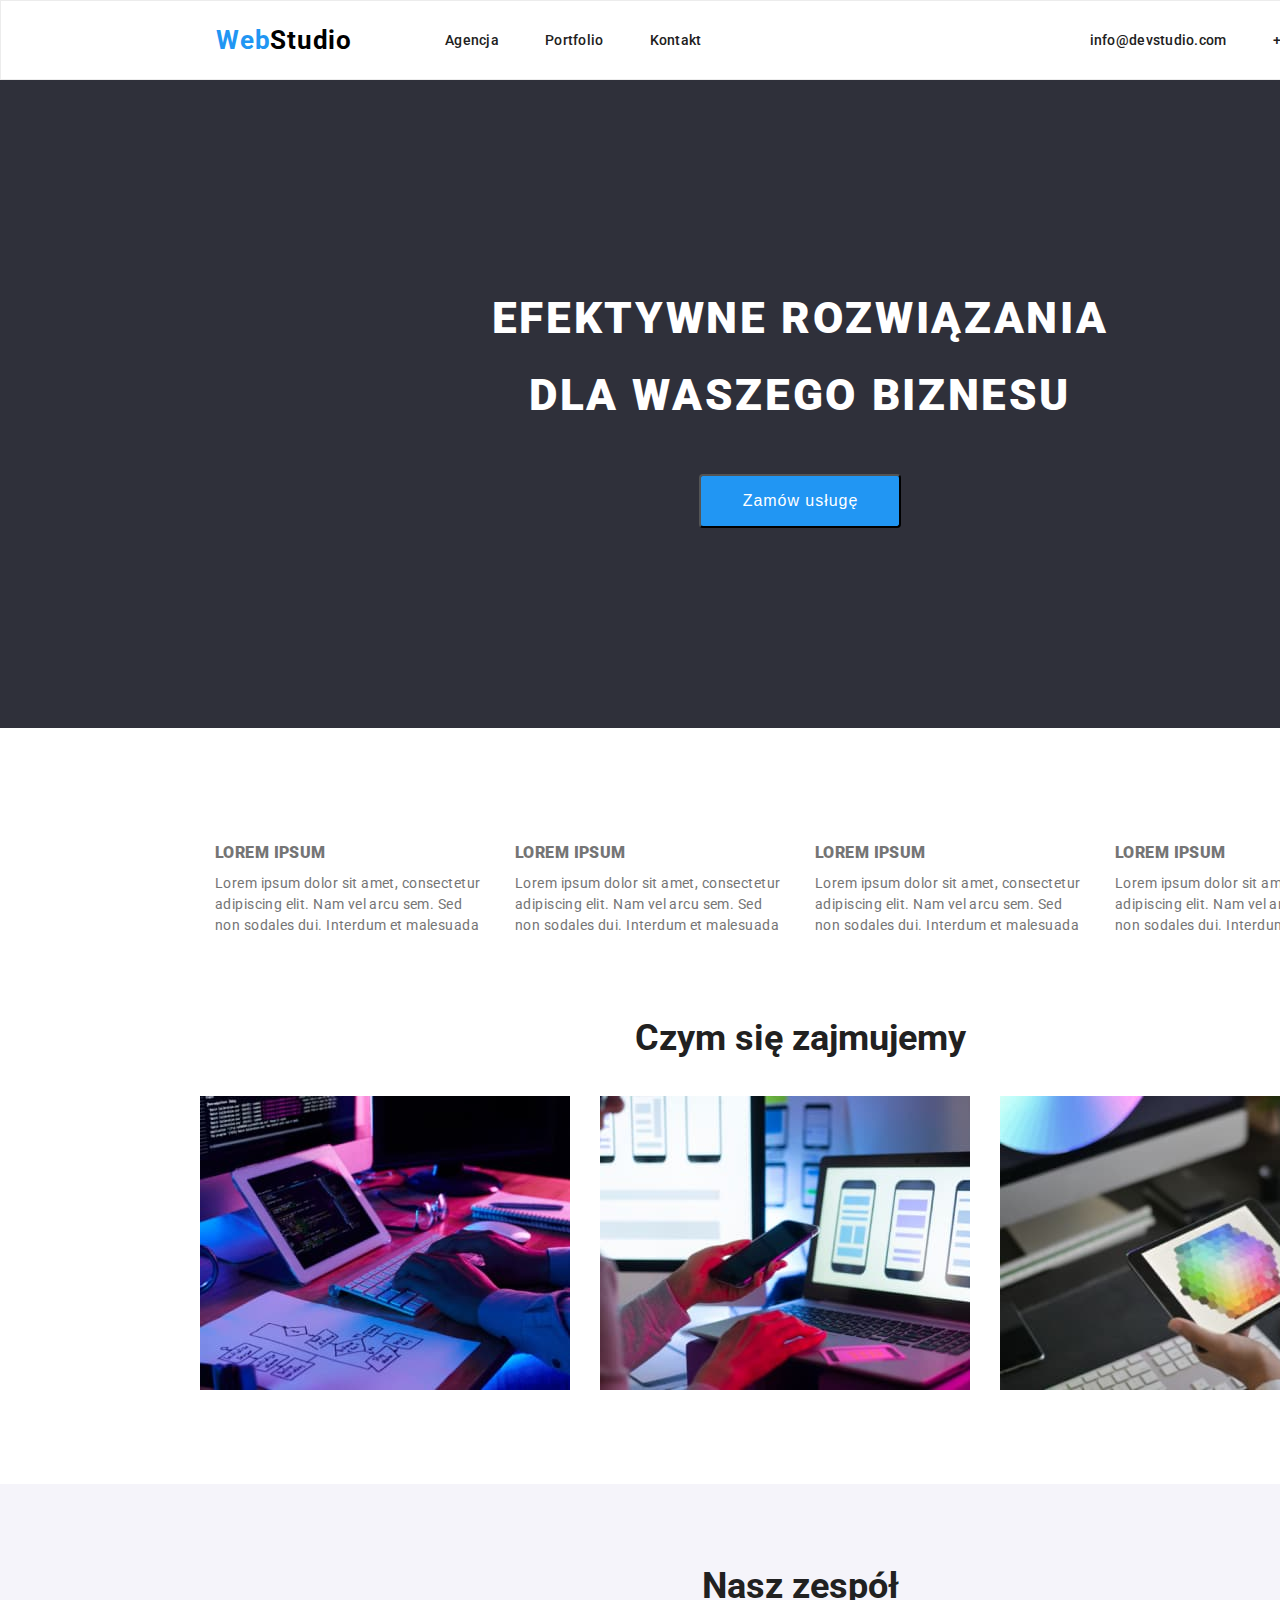
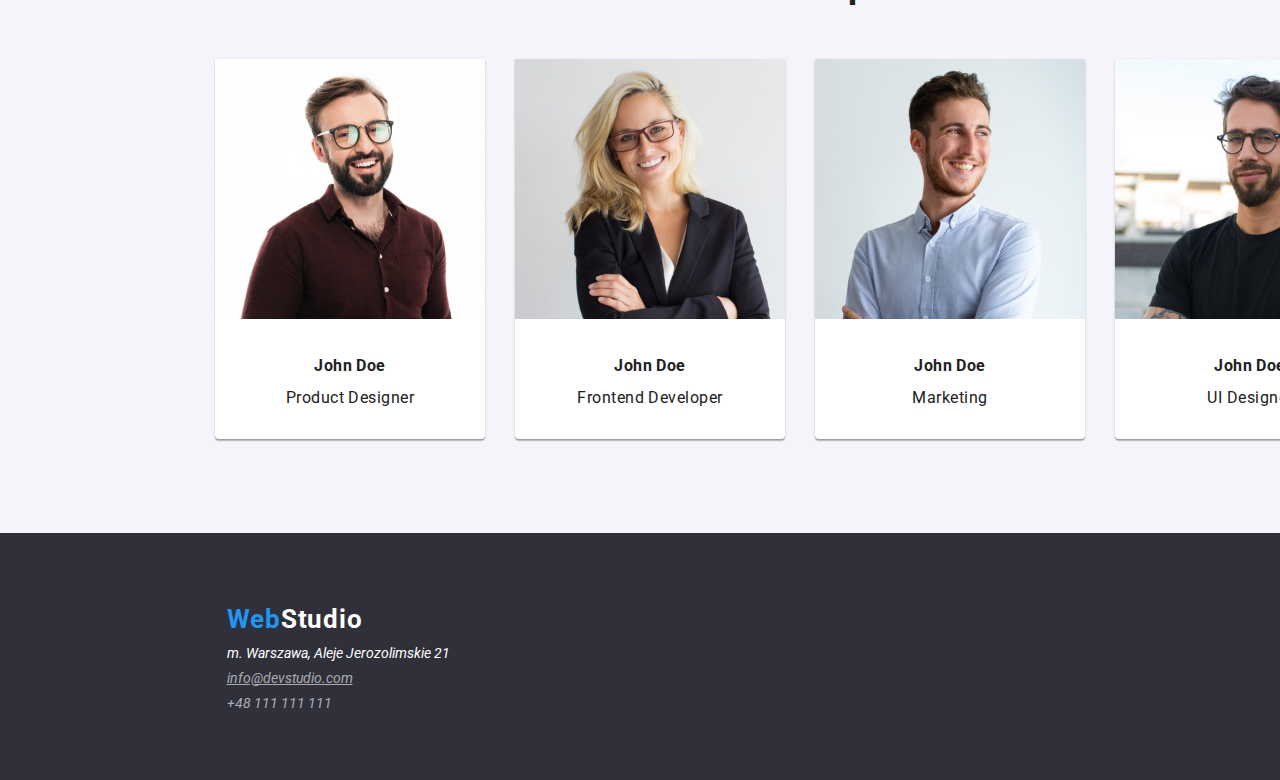
<file: index.html>
<!DOCTYPE html>
<html lang="pl">
  <head>
    <meta charset="UTF-8" />
    <meta http-equiv="X-UA-Compatible" content="IE=edge" />
    <meta name="vievport" content="width=device-width, initial-scale=1.0" />
    <title>Studio</title>
    <link rel="preconnect" href="https://fonts.googleapis.com" />
    <link rel="preconnect" href="https://fonts.gstatic.com" crossorigin />
    <link
      href="https://fonts.googleapis.com/css2?family=Raleway:wght@700&family=Roboto:wght@400;500;700;900&display=swap"
      rel="stylesheet"
    />
    <link
      rel="stylesheet"
      href="https://cdnjs.cloudflare.com/ajax/libs/modern-normalize/1.1.0/modern-normalize.min.css"
      integrity="sha512-wpPYUAdjBVSE4KJnH1VR1HeZfpl1ub8YT/NKx4PuQ5NmX2tKuGu6U/JRp5y+Y8XG2tV+wKQpNHVUX03MfMFn9Q=="
      crossorigin="anonymous"
      referrerpolicy="no-referrer"
    />
    <link rel="stylesheet" href="css/styles.css" />
  </head>

  <body>
    <header>
      <div class="navbar">
        <div class="logo-nav">
          <div class="logo-box">
            <a href="./index.html" class="top-brand-link"
              ><span class="brand-color">Web</span>Studio</a
            >
          </div>

          <nav class="nav-link-box">
            <a class="top-link" href="./index.html">Agencja</a>
            <a class="top-link" href="./portfolio.html">Portfolio</a>
            <a class="top-link" href="./kontakt">Kontakt</a>
          </nav>
        </div>
        <div class="contact-link-box">
          <a class="top-link" href="mailto:info@devstudio.com"
            >info@devstudio.com</a
          >
          <a class="top-link" href="tel:0048111111111">+48111111111</a>
        </div>
      </div>
    </header>

    <main>
      <section class="big-black-box">
        <div class="bigest-text">
          <h1>efektywne rozwiązania dla waszego biznesu</h1>
        </div>
        <button class="studio-button" type="button">Zamów usługę</button>
      </section>
      <section class="our-strengths">
        <div class="notes">
          <h3><b>LOREM IPSUM</b></h3>
          <p>
            Lorem ipsum dolor sit amet, consectetur adipiscing elit. Nam vel
            arcu sem. Sed non sodales dui. Interdum et malesuada
          </p>
        </div>
        <div class="notes">
          <h3><b>LOREM IPSUM</b></h3>
          <p>
            Lorem ipsum dolor sit amet, consectetur adipiscing elit. Nam vel
            arcu sem. Sed non sodales dui. Interdum et malesuada
          </p>
        </div>
        <div class="notes">
          <h3><b>LOREM IPSUM</b></h3>
          <p>
            Lorem ipsum dolor sit amet, consectetur adipiscing elit. Nam vel
            arcu sem. Sed non sodales dui. Interdum et malesuada
          </p>
        </div>
        <div class="notes">
          <h3><b>LOREM IPSUM</b></h3>
          <p>
            Lorem ipsum dolor sit amet, consectetur adipiscing elit. Nam vel
            arcu sem. Sed non sodales dui. Interdum et malesuada
          </p>
        </div>
      </section>
      <section class="workscope">
        <h2>Czym się zajmujemy</h2>
        <div class="list-of-activities">
          <img
            alt="programer-working-his-desk-office"
            width="370"
            height="294"
            src="images/main-page/n1.jpg"
          />

          <img
            alt="designers-are-developing-application-smartphones-team-creators-is-working-interface-mobile-phones"
            width="370"
            height="294"
            src="images/main-page/n2.jpg"
          />

          <img
            alt="creative-artist-web-design-with-working-colour-selection-graphic-tablet"
            width="370"
            height="294"
            src="images/main-page/n3.jpg"
          />
        </div>
      </section>

      <section class="our-crew">
        <h2>Nasz zespół</h2>
        <div class="list-of-our-crew">
          <div class="oc">
            <img
              alt="picture-of-a-man"
              width="270"
              height="260"
              src="images/main-page/img.jpg"
            />
            <h4>John Doe</h4>
            <p class="oct">Product Designer</p>
          </div>
          <div class="oc">
            <img
              alt="picture-of-a-woman"
              width="270"
              height="260"
              src="images/main-page/img-1.jpg"
            />
            <h4>John Doe</h4>
            <p class="oct">Frontend Developer</p>
          </div>
          <div class="oc">
            <img
              alt="picture-of-a-man2"
              width="270"
              height="260"
              src="images/main-page/img-2.jpg"
            />
            <h4>John Doe</h4>
            <p class="oct">Marketing</p>
          </div>
          <div class="oc">
            <img
              alt="picture-of-a-man3"
              width="270"
              height="260"
              src="images/main-page/img-3.jpg"
            />
            <h4>John Doe</h4>
            <p class="oct">UI Designer</p>
          </div>
        </div>
      </section>
    </main>
    <footer class="little-black-box">
      <div class="container">
        <div class="bottom-things">
          <a href="./index.html" class="bottom-brand-link"
            ><span class="brand-color">Web</span>Studio</a
          >
          <address>
            <p style="color: #ffffff">m. Warszawa, Aleje Jerozolimskie 21</p>
            <p>
              <a
                class="bottom-link"
                style="text-decoration: underline"
                href="mailto:info@devstudio.com"
                >info@devstudio.com</a
              >
            </p>
            <p>
              <a class="bottom-link" href="tel:0048111111111"
                >+48 111 111 111</a
              >
            </p>
          </address>
        </div>
      </div>
    </footer>
  </body>
</html>
</file>
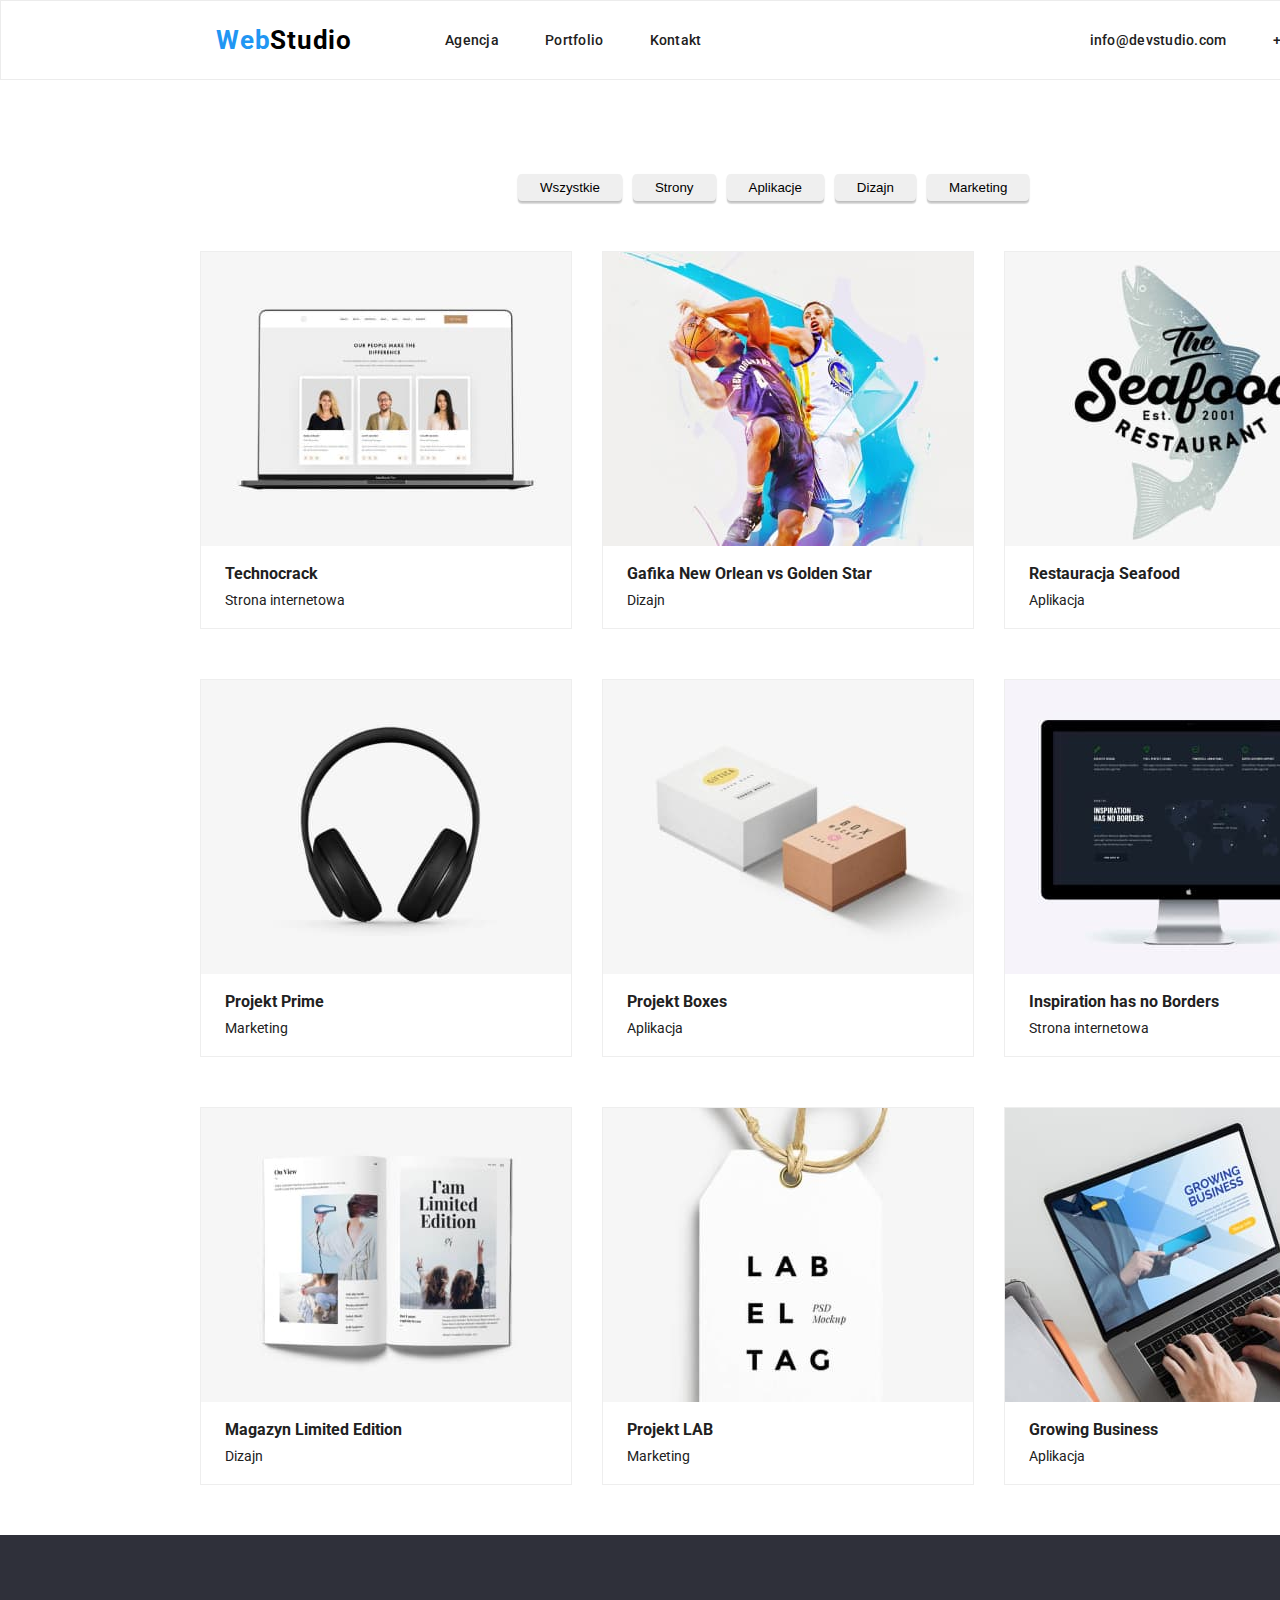
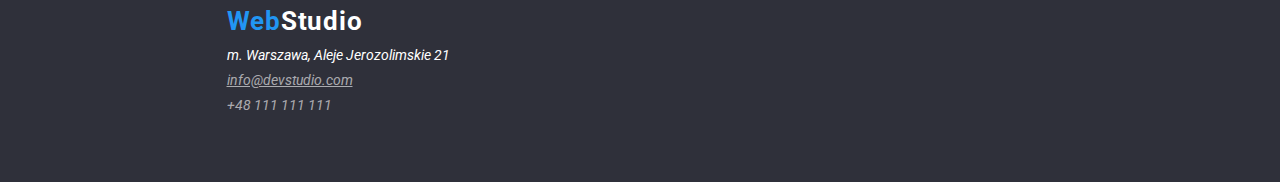
<file: portfolio.html>
<!DOCTYPE html>
<html lang="pl">
  <head>
    <meta charset="UTF-8" />
    <meta http-equiv="X-UA-Compatible" content="IE=edge" />
    <meta name="vievport" content="width=device-width, initial-scale=1.0" />
    <title>Studio</title>
    <link rel="preconnect" href="https://fonts.googleapis.com" />
    <link rel="preconnect" href="https://fonts.gstatic.com" crossorigin />
    <link
      href="https://fonts.googleapis.com/css2?family=Raleway:wght@700&family=Roboto:wght@400;500;700;900&display=swap"
      rel="stylesheet"
    />
    <link
      rel="stylesheet"
      href="https://cdnjs.cloudflare.com/ajax/libs/modern-normalize/1.1.0/modern-normalize.min.css"
      integrity="sha512-wpPYUAdjBVSE4KJnH1VR1HeZfpl1ub8YT/NKx4PuQ5NmX2tKuGu6U/JRp5y+Y8XG2tV+wKQpNHVUX03MfMFn9Q=="
      crossorigin="anonymous"
      referrerpolicy="no-referrer"
    />
    <link rel="stylesheet" href="css/styles.css" />
  </head>

  <body>
    <header>
      <div class="navbar">
        <div class="logo-nav">
          <div class="logo-box">
            <a href="./index.html" class="top-brand-link"
              ><span class="brand-color">Web</span>Studio</a
            >
          </div>

          <nav class="nav-link-box">
            <a class="top-link" href="./index.html">Agencja</a>
            <a class="top-link" href="./portfolio.html">Portfolio</a>
            <a class="top-link" href="./kontakt">Kontakt</a>
          </nav>
        </div>
        <div class="contact-link-box">
          <a class="top-link" href="mailto:info@devstudio.com"
            >info@devstudio.com</a
          >
          <a class="top-link" href="tel:0048111111111">+48111111111</a>
        </div>
      </div>
    </header>

    <main>
      <section class="container">
        <div class="projects-box">
          
          <ul class="portfolio-page-buttons">
              <li><button class="filter-btn" type="button">Wszystkie</button></li>
              <li><button class="filter-btn" type="button">Strony</button></li>
              <li><button class="filter-btn" type="button">Aplikacje</button></li>
              <li><button class="filter-btn" type="button">Dizajn</button></li>
              <li><button class="filter-btn" type="button">Marketing</button></li>
          </ul>

          <div class="line-of-projects">
            <div class="project-block">
              <img
                alt="picture-of-a-laptop"
                width="370"
                height="294"
                src="images/portfolio/img(1).jpg"
              />
              <div>
                <h3 style="padding-left: 24px;">Technocrack</h3>
                <p class="pbt">Strona internetowa</p>
              </div>
            </div>

            <div class="project-block">
              <img
                alt="picture-of-a-basketball-players"
                width="370"
                height="294"
                src="images/portfolio/img(2).jpg"
              />
              <h3 style="padding-left: 24px;">Gafika New Orlean vs Golden Star</h3>
              <p class="pbt">Dizajn</p>
            </div>

            <div class="project-block">
              <img
                alt="logo-of-the-seafood-restaurant"
                width="370"
                height="294"
                src="images/portfolio/img(3).jpg"
              />
              <h3 style="padding-left: 24px;">Restauracja Seafood</h3>
              <p class="pbt">Aplikacja</p>
            </div>
          </div>

          <div class="line-of-projects">
            <div class="project-block">
              <img
                alt="black-headphones"
                width="370"
                height="294"
                src="images/portfolio/img(4).jpg"
              />
              <h3 style="padding-left: 24px;">Projekt Prime</h3>
              <p class="pbt">Marketing</p>
            </div>
            <div class="project-block">
              <img
                alt="two-boxes"
                width="370"
                height="294"
                src="images/portfolio/img(5).jpg"
              />
              <h3 style="padding-left: 24px;">Projekt Boxes</h3>
              <p class="pbt">Aplikacja</p>
            </div>
            <div class="project-block">
              <img
                alt="Apple-monitor"
                width="370"
                height="294"
                src="images/portfolio/img(6).jpg"
              />
              <h3 style="padding-left: 24px;">Inspiration has no Borders</h3>
              <p class="pbt">Strona internetowa</p>
            </div>
          </div>

          <div class="line-of-projects">
            <div class="project-block">
              <img
                alt="opened-book"
                width="370"
                height="294"
                src="images/portfolio/img(7).jpg"
              />
              <h3 style="padding-left: 24px;">Magazyn Limited Edition</h3>
              <p class="pbt">Dizajn</p>
            </div>
            <div class="project-block">
              <img
                alt="two-boxes"
                width="370"
                height="294"
                src="images/portfolio/img(8).jpg"
              />
              <h3 style="padding-left: 24px;">Projekt LAB</h3>
              <p class="pbt">Marketing</p>
            </div>
            <div class="project-block">
              <img
                alt="Apple-monitor"
                width="370"
                height="294"
                src="images/portfolio/img(9).jpg"
              />
              <h3 style="padding-left: 24px;">Growing Business</h3>
              <p class="pbt">Aplikacja</p>
            </div>
          </div>
        </div>
      </section>
    </main>

    <footer class="little-black-box">
      <div class="container">
        <div class="bottom-things">
          <a href="./index.html" class="bottom-brand-link"
            ><span class="brand-color">Web</span>Studio</a
          >
          <address>
            <p style="color: #ffffff">m. Warszawa, Aleje Jerozolimskie 21</p>
            <p>
              <a
                class="bottom-link"
                style="text-decoration: underline"
                href="mailto:info@devstudio.com"
                >info@devstudio.com</a
              >
            </p>
            <p>
              <a class="bottom-link" href="tel:0048111111111"
                >+48 111 111 111</a
              >
            </p>
          </address>
        </div>
      </div>
    </footer>
  </body>
</html>
</file>
<file: css/styles.css>
:root {
  --main-font-color: #212121;
  --secondary-font-color: #757575;
  --brand-color: #2196f3;
  --logo-black-font-color: #000000;
  --logo-white-font-color: #ffffff;
  --black-box-color: #2f303a;
  --our-crew-background: #f5f4fa;
  --focus-color: palevioletred;
  --footer-contact-link-color: #ffffff99;
  --navbar-border-color: #ececec;
}

* {
  box-sizing: border-box;
  margin: 0px;
}

body {
  color: var(--main-font-color);
  font-family: "Roboto", sans-serif;
  font-size: 14px;
  line-height: 16px;
  min-height: 100%;
  width: 1600px;
  margin: 0 auto;
}

.container {
  margin: 0px auto;
  max-width: 1200px;
}

ul {
  list-style-type: none;
}

h1 {
  text-transform: uppercase;
  letter-spacing: 0.06em;
  text-align: center;
  font-weight: 900;
  font-size: 44px;
  line-height: 1.75em;
  color: var(--logo-white-font-color);
}

h2 {
  text-align: center;
  font-size: 36px;
  padding-top: 94px;
  padding-bottom: 50px;
  margin: 0px;
}
h3 {
  text-align: left;
  padding-bottom: 10px;
  text-decoration: solid;
  padding-top: 20px;
}
h4 {
  margin-top: 30px;
  margin-bottom: 10px;
  text-decoration: solid;
}
/*navbar and links start*/

.navbar {
  display: flex;
  flex-direction: row;
  justify-content: space-between;

  align-items: center;
  height: 80px;
  border: 1px solid var(--navbar-border-color);
  margin: 0;
}
.contact-link-box {
  display: flex;
  padding: 0px 227px;
  column-gap: 46px;
  font-weight: 500;
  letter-spacing: 0.02em;
}
.contact-link-box a {
  color: var(--main-font-color);
}
.nav-link-box {
  display: flex;
  flex-direction: row;
  align-items: flex-end;
  column-gap: 46px;
  font-weight: 500;
  letter-spacing: 0.02em;
  margin: 0;
  padding-left: 93px;
}
.nav-link-box a {
  color: var(--main-font-color);
}

.top-brand-link {
  font-weight: 700;
  font-size: 26px;
  line-height: 2em;
  letter-spacing: 0.03em;
  color: var(--logo-black-font-color);
}
.bottom-brand-link {
  text-decoration: none;
  font-weight: 700;
  font-size: 26px;
  line-height: 2em;
  letter-spacing: 0.03em;
  color: var(--logo-white-font-color);
}

.top-link {
  text-decoration: none;
}
a.top-link:hover {
  color: var(--brand-color);
}
a.top-link:active {
  color: var(--brand-color);
}
a.top-link:focus {
  color: var(--focus-color);
}

a.bottom-link {
  color: var(--footer-contact-link-color);
  text-decoration: none;
}
a.bottom-link:hover {
  color: var(--brand-color);
}
a.bottom-link:active {
  color: var(--brand-color);
}
a.bottom-link:focus {
  color: var(--focus-color);
}

.logo-box a {
  display: flex;
  align-items: center;
  text-decoration: none;
  padding-left: 215px;

  /*padding-top: 24px;
  padding-bottom: 25px;
  padding-left: 15px;
  width: 145px;
  height: 31px;*/
}
.logo-nav {
  display: flex;
  flex-direction: row;
  align-items: center;
}

.navbar .nav-link-box a {
  display: flex;
  flex-direction: row;
  text-decoration: none;
}
/*navbar and links end*/

/*logo start*/

.brand-color {
  color: var(--brand-color);
}

/*Main start */

.big-black-box {
  display: flex;
  flex-direction: column;
  align-items: center;
  margin: 0 auto;
  background: var(--black-box-color);
  padding: 200px 452px 200px 452px;
  row-gap: 40px;
}

.bigest-text {
  display: flex;
  justify-content: center;

  flex-wrap: wrap-reverse;
}

.studio-button {
  padding: 10px 41px 10px 42px;
  letter-spacing: 0.06em;
  border-radius: 4px;
  font-size: 16px;
  line-height: 1.87em;
  background-color: var(--brand-color);
  color: var(--logo-white-font-color);
  cursor: pointer;
}
/*button end*/

/*our strengths and workscope start*/

/*our-strengths start*/

.our-strengths {
  display: flex;
  flex-direction: row;
  padding: 94px 215px 94px 215px;
  padding-bottom: 0px;
  line-height: 1.5em;
  letter-spacing: 0.03em;
  column-gap: 30px;
  justify-content: center;
  text-decoration: none;
  color: var(--secondary-font-color);
}
.notes {
  align-content: center;
}

/*workscope start*/
.workscope {
  display: flex;
  flex-direction: column;
  width: 1200px;
  margin: 0 auto;
}
.list-of-activities {
  display: flex;
  flex-direction: row;
  column-gap: 30px;
  padding-bottom: 94px;
}
/*workscope end*/

/*our strengths and workscope end*/

/*our-crew start*/

.our-crew {
  display: flex;
  flex-direction: column;
  justify-content: center;
  align-items: center;
  margin: 0 auto;
  background: var(--our-crew-background);
}

.list-of-our-crew {
  display: flex;
  flex-direction: row;
}
.oc {
  text-align: center;
  margin: 15px;
  margin-bottom: 94px;
  font-size: 16px;
  line-height: 1.37em;
  letter-spacing: 0.03em;

  background: var(--logo-white-font-color);
  box-shadow: 0px 1px 3px rgba(0, 0, 0, 0.12), 0px 1px 1px rgba(0, 0, 0, 0.14),
    0px 2px 1px rgba(0, 0, 0, 0.2);
  border-radius: 0px 0px 4px 4px;
}
.oct {
  margin-bottom: 30px;
}
/*our-crew end*/

/*footer start*/

.little-black-box {
  display: flex;
  flex-direction: column;
  justify-content: center;
  align-items: center;
  text-decoration: none;
  background: var(--black-box-color);
}
.bottom-things {
  display: flex;
  flex-direction: column;
  padding: 60px 939px 60px 15px;
}

.bottom-things p {
  padding-bottom: 9px;
}
/*------

only portfolio styles start

*/
------




/*buttons start*/



/*buttons end*/

/*projects start*/

.projects-box {
  display: flex;
  flex-direction: column;
  padding-bottom: 40px;
}
.line-of-projects {
  display: flex;
  flex-direction: row;
  column-gap: 30px;
}
.project-block {
  display: flex;
  flex-direction: column;
  align-items: flex-start;
  margin-bottom: 50px;
  border: 1px solid #eeeeee;
}

.pbt {
  margin-bottom: 20px;
  padding-left: 24px;
}

.portfolio-page-buttons {
  padding-left: 310px;
}

.portfolio-page-buttons li {
  display: inline-block;
  line-height: 1.62em;
  letter-spacing: 0.03em;
  cursor: pointer;
  padding-top: 94px;
  padding-bottom: 50px;

  border: none;
  text-decoration: none;
  text-align: center;
  color: var(--logo-white-font-color);
  transition-duration: 0.3s;
}
.portfolio-page-buttons li :hover {
  background-color: var(--brand-color);
  color: var(--logo-white-font-color);
  border-color: var(--brand-color);
  border: 0px;
}
.filter-btn {
  padding: 6px 22px 6px 22px;
  border: none;
  margin-left: 8px;
  border-radius: 4px;
  box-shadow: 0px 3px 1px rgba(0, 0, 0, 0.1), 0px 1px 2px rgba(0, 0, 0, 0.08),
    0px 2px 2px rgba(0, 0, 0, 0.12);
}
/*projects end*/
</file>
